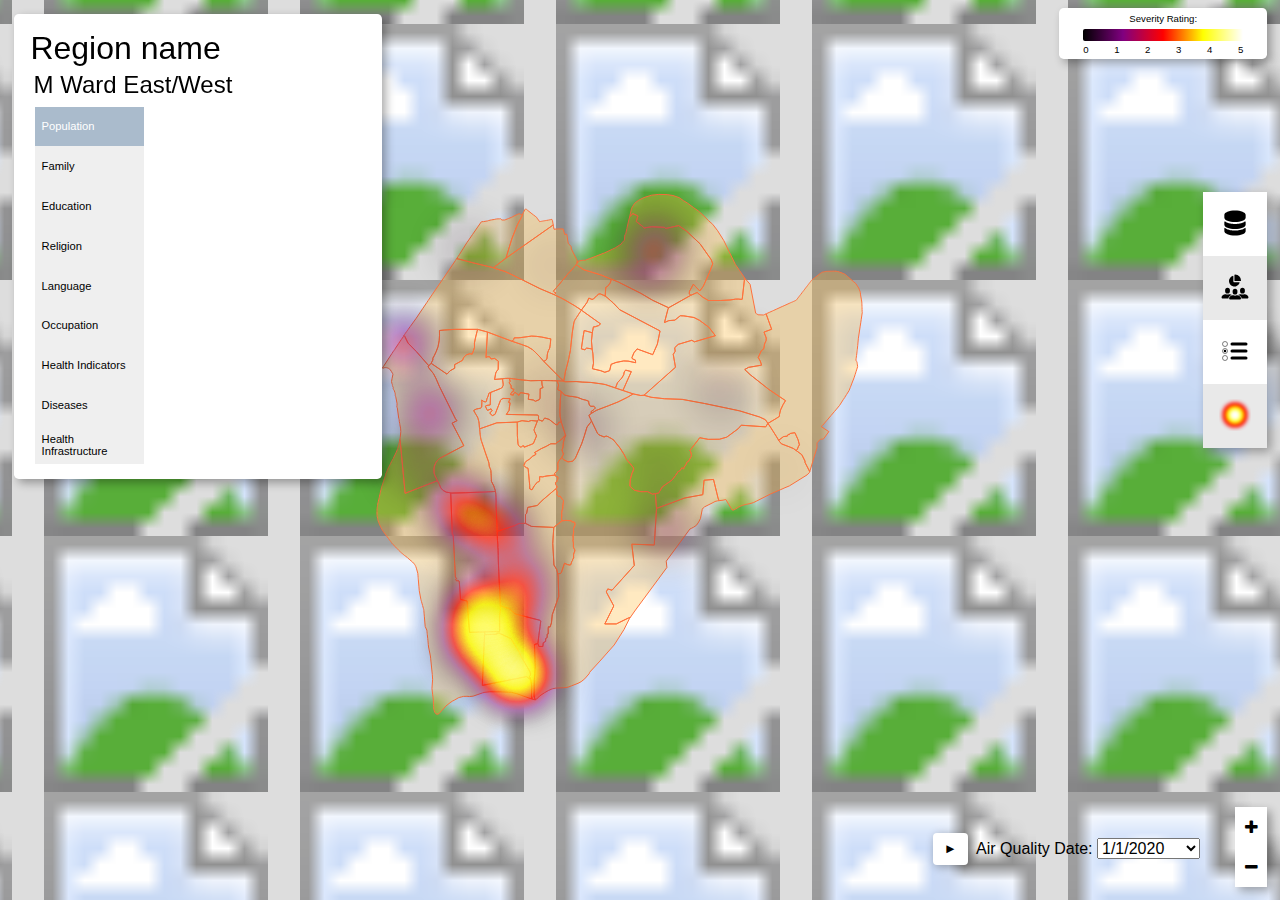
<file: index.html>
<!DOCTYPE html>
<html lang="en">
  <head>
    <meta charset="UTF-8" />
    <meta name="viewport" content="width=device-width, initial-scale=1.0" />
    <title>Air Quality Visualization</title>
    <link rel="stylesheet" href="./css/styles.css" />
    <link
      rel="stylesheet"
      href="https://cdnjs.cloudflare.com/ajax/libs/font-awesome/4.7.0/css/font-awesome.min.css"
    />
  </head>
  <body>
    <div id="map-container">
      <!-- Map -->
      <div id="heatmap-layer"></div>
      <svg id="svg-map">
        <g id="map-tiles"></g>
        <g id="svg-regions"></g>
      </svg>

      <div id="left">
        <!-- Top left demographic details -->
        <div id="demoData">
          <span id="regionName">Region name</span>
          <span id="regionDir">M Ward East/West</span>

          <!-- Vertical tabs -->
          <section class="content">
            <div class="tab">
              <button class="tabLink active openData" data-open="population">
                Population
              </button>
              <button class="tabLink openData" data-open="family">
                Family
              </button>
              <button class="tabLink openData" data-open="education">
                Education
              </button>
              <button class="tabLink openData" data-open="religion">
                Religion
              </button>
              <button class="tabLink openData" data-open="language">
                Language
              </button>
              <button class="tabLink openData" data-open="occupation">
                Occupation
              </button>
              <button class="tabLink openData" data-open="healthindi">
                Health Indicators
              </button>
              <button class="tabLink openData" data-open="diseases">
                Diseases
              </button>
              <button class="tabLink openData" data-open="healthinfra">
                Health Infrastructure
              </button>
            </div>
            <!-- Tab content -->
            <div class="tabContentDiv">
              <div class="tabContent" id="population"></div>
              <div class="tabContent" id="family"></div>
              <div class="tabContent" id="education"></div>
              <div class="tabContent" id="religion"></div>
              <div class="tabContent" id="language"></div>
              <div class="tabContent" id="occupation"></div>
              <div class="tabContent" id="healthindi"></div>
              <div class="tabContent" id="diseases"></div>
              <div class="tabContent" id="healthinfra"></div>
            </div>
            <!-- End of tab content -->
          </section>
          <!-- End of tab -->
        </div>
      </div>

      <!-- Heatmap Gradient -->
      <span class="heatmap-gradient">
        <span class="severity-rating">Severity Rating:</span>
        <div class="gradient2"></div>
        <span class="gradient-values">
          <span>0</span>
          <span>1</span>
          <span>2</span>
          <span>3</span>
          <span>4</span>
          <span>5</span>
        </span>
      </span>
    
      <!-- Gradient -->
      <span class="gradient"></span>

      <!-- Right-->
      <div class="right">
        <!-- Toolbar -->
        <div class="toolbar">
          <button class="toolbarIcon" id="databaseIcon">
            <span title="Database"
              ><img src="./assets/icons/database.svg" alt=""
            /></span>
          </button>

          <button class="toolbarIcon activeIcon" id="demographicDataIcon">
            <span title="Toggle Demographic Data"
              ><img src="./assets/icons/demographics.svg" alt=""
            /></span>
          </button>

          <button class="toolbarIcon" id="parameterIcon">
            <span title="Toggle Parameters"
              ><img src="./assets/icons/parameters.svg" alt=""
            /></span>
          </button>

          <button class="toolbarIcon activeIcon" id="heatmapIcon">
            <span title="Toggle Heatmap"
              ><img src="./assets/icons/heatmap.svg" alt=""
            /></span>
          </button>
        </div>
        <!-- Toolbar ends -->
          

        <!-- Zoom -->
        <div class="zoom">
          <i class="fa fa-plus" id="zoom-in-button"></i>
          <i class="fa fa-minus" id="zoom-out-button"></i>
        </div>
      </div>
    </div>

    <!-- Modals -->
    <div class="modal" id="parameterModal">
      <div class="modal-content" style="width: 35rem">
        <div class="flex-tab">
          <button
            class="tab-link active parameter-tab changeModalTab"
            data-modal-tab="aq-parameters"
            data-tab-classes='["parameter-tab", "parameter-box"]'
          >
            Air Quality
          </button>
          <button
            class="tab-link parameter-tab changeModalTab"
            data-modal-tab="demo-parameters"
            data-tab-classes='["parameter-tab", "parameter-box"]'
          >
            Demographic
          </button>
        </div>
        <div id="aq-parameters" class="parameter-box active">          
          <form id="aq-parameters-form">
            <div class="responsive-table">
              <table>
                <tr>
                  <th>Enable</th>
                  <th>Excellent</th>
                  <th>Fine</th>
                  <th>Moderate</th>
                  <th>Poor</th>
                  <th>Very Poor</th>
                </tr>
                <tr>
                  <td>
                    <label>
                      <input type="checkbox" id="o3-enable" />O<sub>3</sub>
                    </label>
                  </td>
                  <td>
                    <input
                      type="number"
                      min="0"
                      step="0.0001"
                      id="o3-0"
                      required
                    />
                  </td>
                  <td>
                    <input
                      type="number"
                      min="0"
                      step="0.0001"
                      id="o3-1"
                      required
                    />
                  </td>
                  <td>
                    <input
                      type="number"
                      min="0"
                      step="0.0001"
                      id="o3-2"
                      required
                    />
                  </td>
                  <td>
                    <input
                      type="number"
                      min="0"
                      step="0.0001"
                      id="o3-3"
                      required
                    />
                  </td>
                  <td>
                    <input
                      type="number"
                      min="0"
                      step="0.0001"
                      id="o3-4"
                      required
                    />
                  </td>
                </tr>
                <tr>
                  <td>
                    <label>
                      <input type="checkbox" id="pm25-enable" />PM 2.5
                    </label>
                  </td>
                  <td>
                    <input
                      type="number"
                      min="0"
                      step="0.0001"
                      id="pm25-0"
                      required
                    />
                  </td>
                  <td>
                    <input
                      type="number"
                      min="0"
                      step="0.0001"
                      id="pm25-1"
                      required
                    />
                  </td>
                  <td>
                    <input
                      type="number"
                      min="0"
                      step="0.0001"
                      id="pm25-2"
                      required
                    />
                  </td>
                  <td>
                    <input
                      type="number"
                      min="0"
                      step="0.0001"
                      id="pm25-3"
                      required
                    />
                  </td>
                  <td>
                    <input
                      type="number"
                      min="0"
                      step="0.0001"
                      id="pm25-4"
                      required
                    />
                  </td>
                </tr>
                <tr>
                  <td>
                    <label>
                      <input type="checkbox" id="pm10-enable" />PM 10
                    </label>
                  </td>
                  <td>
                    <input
                      type="number"
                      min="0"
                      step="0.0001"
                      id="pm10-0"
                      required
                    />
                  </td>
                  <td>
                    <input
                      type="number"
                      min="0"
                      step="0.0001"
                      id="pm10-1"
                      required
                    />
                  </td>
                  <td>
                    <input
                      type="number"
                      min="0"
                      step="0.0001"
                      id="pm10-2"
                      required
                    />
                  </td>
                  <td>
                    <input
                      type="number"
                      min="0"
                      step="0.0001"
                      id="pm10-3"
                      required
                    />
                  </td>
                  <td>
                    <input
                      type="number"
                      min="0"
                      step="0.0001"
                      id="pm10-4"
                      required
                    />
                  </td>
                </tr>
                <tr>
                  <td>
                    <label>
                      <input type="checkbox" id="no2-enable" />NO<sub>2</sub>
                    </label>
                  </td>
                  <td>
                    <input
                      type="number"
                      min="0"
                      step="0.0001"
                      id="no2-0"
                      required
                    />
                  </td>
                  <td>
                    <input
                      type="number"
                      min="0"
                      step="0.0001"
                      id="no2-1"
                      required
                    />
                  </td>
                  <td>
                    <input
                      type="number"
                      min="0"
                      step="0.0001"
                      id="no2-2"
                      required
                    />
                  </td>
                  <td>
                    <input
                      type="number"
                      min="0"
                      step="0.0001"
                      id="no2-3"
                      required
                    />
                  </td>
                  <td>
                    <input
                      type="number"
                      min="0"
                      step="0.0001"
                      id="no2-4"
                      required
                    />
                  </td>
                </tr>
                <tr>
                  <td>
                    <label>
                      <input type="checkbox" id="so2-enable" />SO<sub>2</sub>
                    </label>
                  </td>
                  <td>
                    <input
                      type="number"
                      min="0"
                      step="0.0001"
                      id="so2-0"
                      required
                    />
                  </td>
                  <td>
                    <input
                      type="number"
                      min="0"
                      step="0.0001"
                      id="so2-1"
                      required
                    />
                  </td>
                  <td>
                    <input
                      type="number"
                      min="0"
                      step="0.0001"
                      id="so2-2"
                      required
                    />
                  </td>
                  <td>
                    <input
                      type="number"
                      min="0"
                      step="0.0001"
                      id="so2-3"
                      required
                    />
                  </td>
                  <td>
                    <input
                      type="number"
                      min="0"
                      step="0.0001"
                      id="so2-4"
                      required
                    />
                  </td>
                </tr>
                <tr>
                  <td>
                    <label> <input type="checkbox" id="co-enable" />CO </label>
                  </td>
                  <td>
                    <input
                      type="number"
                      min="0"
                      step="0.0001"
                      id="co-0"
                      required
                    />
                  </td>
                  <td>
                    <input
                      type="number"
                      min="0"
                      step="0.0001"
                      id="co-1"
                      required
                    />
                  </td>
                  <td>
                    <input
                      type="number"
                      min="0"
                      step="0.0001"
                      id="co-2"
                      required
                    />
                  </td>
                  <td>
                    <input
                      type="number"
                      min="0"
                      step="0.0001"
                      id="co-3"
                      required
                    />
                  </td>
                  <td>
                    <input
                      type="number"
                      min="0"
                      step="0.0001"
                      id="co-4"
                      required
                    />
                  </td>
                </tr>
                <tr>
                  <td>
                    <label>
                      <input type="checkbox" id="nh3-enable" />NH<sub>3</sub>
                    </label>
                  </td>
                  <td>
                    <input
                      type="number"
                      min="0"
                      step="0.0001"
                      id="nh3-0"
                      required
                    />
                  </td>
                  <td>
                    <input
                      type="number"
                      min="0"
                      step="0.0001"
                      id="nh3-1"
                      required
                    />
                  </td>
                  <td>
                    <input
                      type="number"
                      min="0"
                      step="0.0001"
                      id="nh3-2"
                      required
                    />
                  </td>
                  <td>
                    <input
                      type="number"
                      min="0"
                      step="0.0001"
                      id="nh3-3"
                      required
                    />
                  </td>
                  <td>
                    <input
                      type="number"
                      min="0"
                      step="0.0001"
                      id="nh3-4"
                      required
                    />
                  </td>
                </tr>
                <tr>
                  <td colspan="6" style="color: #999; font-size: 0.8rem; text-align: right;">Pollutant values are in mg/m<sup>3</sup></td>
                </tr>
              </table>
            </div>
            <div class="modal-footer">
              <button type="submit">Apply Changes</button>
              <button type="button" id="resetAirQualityToDefaultButton">
                Reset to Defaults
              </button>
              <button type="button" class="close-parameter-modal">Close</button>
            </div>
          </form>
        </div>

        <!-- Modal to select demographic data parameters -->
        <div id="demo-parameters" class="parameter-box">
          <form id="demo-parameter-form">
            <section class="demo-parameters-div">
              <label for="demographic-parameter"><strong>Select a Parameter</strong></label>
              <select name="demographic-parameter" id="demographic-parameter">

                <optgroup label="Population">
                  <option value="totalPopulation" id="totalPopulation">Total Population</option>
                  <option value="sexRatio" id="sexRatio">Sex Ratio</option>
                  <option value="childSexRatio" id="childSexRatio">Child Sex Ratio</option>
                </optgroup>

                <optgroup label="Family">
                  <option value="familySize" id="familySize">Family Size</option>
                </optgroup>

                <optgroup label="Education">
                  <option value="averageLiteracy" id="averageLiteracy">Average Literacy</option>
                  <option value="femaleLiteracy" id="femaleLiteracy">Female Literacy</option>
                  <option value="maleLiteracy" id="averageLiteracy">Male Literacy</option>
                </optgroup>

                <optgroup label="Occupation">
                  <option value="avgFamilyIncome" id="avgFamilyIncome">Average Family Income</option>
                  <option value="avgEarningMember" id="averageLiteracy">Average Earning Member</option>
                </optgroup>

                <optgroup label="Health Indicators">
                  <option value="underweight" id="underweight">% of Children Who Are Underweight</option>
                  <option value="stunted" id="stunted">% of Children Who Are Stunted</option>
                  <option value="wasted" id="wasted">% of Children Who Are Wasted</option>
                  <option value="anaemia" id="anaemia">Anaemia in Pregnant Women (%)</option>
                  <option value="infantMortality" id="infantMortality">Infant Mortality</option>
                </optgroup>

                <optgroup label="Diseases">
                  <option value="commDiseases" id="commDiseases">Total Number of Cases of Communicable Diseases</option>
                  <option value="nonCommDiseases" id="nonCommDiseases">Total Number of Cases of Non Communicable Diseases</option>
                </optgroup>

                <optgroup label="Health Infrastructure">
                  <option value="densityGovtDisp" id="densityGovtDisp">Density of Government Dispensaries to Population</option>
                  <option value="percentIncomeHealth" id="percentIncomeHealth">% of Annual Family Income Spent on Health</option>
                  <option value="noInsurance" id="noInsurance">% of Households where No Member has Insurance</option>
                </optgroup>
              </select>
          </section>

          <div class="modal-footer">
            <button type="submit">Apply Changes</button>
            <button type="button" id="resetDemographicGradient">Reset to Defaults</button>
            <button class="close-parameter-modal" id='close-demo-parameter-modal'>Close</button>
          </div></form>
        </div>
      </div>
    </div>

    <div class="modal" id="datasetModal">
      <div class="modal-content" style="width: 25rem">
        <div class="flex-tab">
          <button
            class="tab-link active dataset-tab changeModalTab"
            data-modal-tab="aq-dataset-list"
            data-tab-classes='["dataset-tab", "dataset-list"]'
          >
            Air Quality
          </button>
          <button
            class="tab-link dataset-tab changeModalTab"
            data-modal-tab="demo-dataset-list"
            data-tab-classes='["dataset-tab", "dataset-list"]'
          >
            Demographic
          </button>
        </div>

        <!-- AQ dataset modal -->
        <div id="aq-dataset-list" class="dataset-list active">
          <div class="modal-footer">
            <button id="download-aq-sample-dataset">Download Sample</button>
            <button type="button">
              <label for="aq-upload-dataset" class="custom-file-upload"
                >Upload Dataset</label
              >
            </button>
            <input id="aq-upload-dataset" type="file" />
            <button class="close-dataset-modal">Close</button>
          </div>
        </div>

        <!-- Demographic dataset modal -->
        <div id="demo-dataset-list" class="dataset-list">
          <div class="modal-footer">
            <button type="button" id="demo-upload-dataset-button">
              <label for="demo-upload-dataset" class="custom-file-upload"
                >Upload Dataset</label
              >
            </button>
            <input id="demo-upload-dataset" type="file" />
            <button id="reset-dataset">Reset Dataset</button>
            <button class="close-dataset-modal">Close</button>
          </div>
        </div>
      </div>
    </div>
    <div class="air-quality-date">
      <section>
        <button id="play-button">&#9658;</button>
      </section>
      <label>
        Air Quality Date: 
        <select id="date-selection"></select>
      </label>
    </div>
    <div id="location-tooltip"></div>
    <div id="region-name-tooltip"></div>
    <script type="module" src="./js/map.js"></script>
    <script type="module" src="./js/demographic-modal.js"></script>
    <script type="module" src="./js/active-event-handlers.js"></script>
    <script type="module" src="./js/interface.js"></script>
    <script type="module" src="./js/demographic-gradient.js"></script>
  </body>
</html>
</file>
<file: css/styles.css>
html,
body {
  margin: 0;
  padding: 0;
  height: 100%;
  font-family: Arial, Helvetica, sans-serif;
  overflow: hidden;
}

body {
  background-color: #ddd;
  user-select: none;
}

* {
  box-sizing: border-box;
}

#location-tooltip {
  position: absolute;
  bottom: 0.3rem;
  right: 5rem;
}

#region-name-tooltip {
  position: absolute;
  font-size: 1.2rem;
  display: none;
  background-color: rgba(236,236,236,0.8);
  border-radius: 0.3rem;
  padding: 0.3rem;
}

#map-container {
  /* border: 2px solid blueviolet; */
  width: 100%;
  height: 100%;
  position: relative;
  overflow: hidden; /* Important */
}

#svg-map {
  /* border: 1px solid red; */
  width: 100%;
  height: 100%;
  cursor: grab;
}

.activeRegion {
  fill: #8c00ffbb !important;
}

.regionFill {
  fill: #ffba3a50;
  stroke:#ff713d;
  stroke-width: 1;
}

.regionHover {
  opacity: 1;
  fill: #ee7700aa;
  transition: 200ms fill;
}

#heatmap-layer {
  /* border: 1px solid blue; */
  pointer-events: none;
  position: absolute;
  top: 0;
  left: 0;
  width: 100%;
  height: 100%;
}

.canvas-tile {
  position: absolute;
  top: 0;
  left: 0;
}

/* Interface */
#left {
  position: absolute;
  left: 0;
  top: 0;
  width: 25rem;
  margin: -0.1rem;
}

#demoData {
  display: flex;
  border-radius: 0.3rem;
  flex-direction: column;
  box-shadow: 4px 4px 10px 0 rgb(0 0 0 / 33%);
  /* padding: 2rem; */
}

#regionName {
  font-size: 2rem;
}

#regionDir {
  font-size: 1.5rem;
  margin: 0.2rem;
}

.content {
  position: relative;
  display: flex;
  margin: 0.3rem;
  height: 22rem;
}

.flex-tab {
  display: flex;
  flex-direction: row;
}

.tab {
  width: 35%;
}

.tab button,
.flex-tab button {
  display: block;
  color: black;
  padding: 0.4rem;
  width: 100%;
  border: none;
  outline: none;
  text-align: left;
  cursor: pointer;
  transition: 0.3s;
  font-size: 0.7rem;
  height: 11.3%;
}

.flex-tab button {
  font-size: 1.2rem;
  text-align: center;
}

.flex-tab button:hover,
.tab button:hover {
  background-color: #ccc;
  color: white;
}

.flex-tab button.active,
.tab button.active {
  background-color: #abc;
  color: white;
}

.tabContent {
  display: none;
  width: 100%;
  height: 100%;
  display: flex;
  justify-content: space-evenly;
  align-items: center;
  flex-direction: column;
}

.tabContent.active {
  display: block;
}

.tabContentDiv {
  padding: 0.5rem 0.8rem;
  width: 70%;
  border-left: none;
}

#left > * {
  background-color: white;
  padding: 1rem;
  margin: 1rem;
}

.legendDiv {
  width: 90%;
  height: auto;
  border: 1px solid #ccc;
  display: flex;
  justify-content: space-around;
  align-items: center;
  flex-direction: column;
}

.legendCategory {
  padding: 0 0.5rem;
  width: 100%;
  display: flex;
  justify-content: space-between;
  align-items: center;
  margin: 0.2rem;
}

.categoryColor {
  width: 0.5rem;
  height: 0.5rem;
}

.categoryType {
  font-size: 0.6rem;
  margin: 0;
  padding: 0.05rem;
}

.categoryValue {
  font-size: 0.6rem;
  margin: 0;
}

.otherPropertiesDiv {
  display: flex;
  flex-direction: column;
  justify-content: center;
  width: 85%;
}

.otherProperty {
  font-size: 0.6rem;
  margin: 0.1rem;
}

.right {
  position: absolute;
  top: 12rem;
  bottom: 0.8rem;
  right: 0.8rem;
  display: flex;
  flex-direction: column;
  align-items: flex-end;
  justify-content: space-between;
}

.gradient {
  position: absolute;
  top: 4rem;
  right: 0.8rem;
  display: flex;
  background-color: white;
  flex-direction: column;
  width: 13rem;
  box-shadow: 4px 4px 10px 0 rgb(0 0 0 / 33%);
  border-radius: 0.3rem;
  align-items: center;
}

.heatmap-gradient {
  background-color: white;
  box-shadow: 4px 4px 10px 0 rgb(0 0 0 / 33%);
  border-radius: 0.3rem;
  position: absolute;
  right: 0.8rem;
  top: 0.5rem;
  display: flex;
  flex-direction: column;
  justify-content: center;
  align-items: center;
  width: 13rem;
}

/* Gradient heatmap */
.severity-rating {
  font-size: 0.6rem;
  padding: 0.3rem;
}

.gradient2 {
  height: 0.8rem;
  width: 10rem;
  border-radius: 2px;
  background-color: red; /* For browsers that do not support gradients */
  background-image: linear-gradient(to right, black , purple, red, yellow, white);
  padding: 0.3rem;
}

.gradient-values {
  height: 0.8rem;
  width: 10rem;
  background-color: white;
  font-size: 0.7rem;
  text-align-last: justify;
  align-items: center;
  padding-top: 0.1rem;
  padding-bottom: 1rem;
}

.gradient-values > span {
  font-size: 0.6rem;
}

#gradientProperty {
  font-size: 0.6rem;
  margin: 0;
  padding: 0.3rem;
}

.barDiv {
  display: flex;
  background-color: white;
  padding: 0.2rem;
}

.valuesDiv {
  display: flex;
}

.gradientValue {
  font-size: 0.5rem;
  width: 2rem;
  text-align: center;
  padding: 0.2rem;
}

.gradientStep {
  height: 1rem;
  width: 2rem;
  opacity: 0.75;
}

.gradientFill {
  opacity: 0.75 !important;
  stroke: black;
  stroke-width: 1
}

.toolbar {
  background-color: white;
  width: 4rem;
  height: 16rem;
  display: flex;
  flex-direction: column;
  justify-content: space-evenly;
  align-items: center;
  box-shadow: 4px 4px 10px 0 rgb(0 0 0 / 33%);
}

.toolbarIcon {
  width: 100%;
  height: 100%;
  cursor: pointer;
  text-align: center;
  display: flex;
  justify-content: center;
  align-items: center;
  border: none;
  background-color: white;
}

.toolbarIcon img {
  width: 2rem;
}

.toolbarIcon:hover {
  background-color: rgb(233, 233, 233);
  transition: 0.3s;
}

.activeIcon {
  background-color: rgb(233, 233, 233);
}

.zoom {
  display: flex;
  flex-direction: column;
  background-color: white;
  box-shadow: 4px 4px 10px 0 rgb(0 0 0 / 33%)
}

.zoom i {
  width: 2rem;
  height: 2.5rem;
  display: flex;
  flex-direction: column;
  justify-content: center;
  align-items: center;
  color: black;
  cursor: pointer;
}

.zoom i:hover {
  transition: 0.3s;
  background-color: #ccc;
}

#secondaryDiv {
  background-color: white;
  height: 90%;
  width: 3rem;
  margin: 0 0.5rem;
}

.modal {
  display: none;
  position: fixed;
  z-index: 1;
  left: 0;
  top: 0;
  width: 100%;
  height: 100%;
  overflow: auto;
  background-color: rgb(0, 0, 0);
  background-color: rgba(0, 0, 0, 0.4);
}

.modal .modal-content {
  position: relative;
  background-color: #fefefe;
  border-radius: 0.3rem;
  margin: auto;
  padding: 1rem;
  max-width: 920px;
  box-shadow: 0 4px 8px 0 rgba(0, 0, 0, 0.2), 0 6px 20px 0 rgba(0, 0, 0, 0.19);
  -webkit-animation-name: animate-top;
  -webkit-animation-duration: 0.4s;
  animation-name: animate-top;
  animation-duration: 0.4s;
}

.modal .modal-footer {
  display: flex;
  flex-direction: row;
  justify-content: space-between;
}

.modal .modal-footer button {
  font-size: 1rem;
  padding: 0.3rem 0.6rem;
}

.demo-parameters-div {
  margin: 1rem 0rem;
}

.demo-parameters-div label {
  display: block;
  margin-bottom: 0.3rem;
}

.demo-parameters-div select {
  padding: 0.6rem;
  width: 100%;
}

@-webkit-keyframes animate-top {
  from {
    top: -300px;
    opacity: 0;
  }
  to {
    top: 0;
    opacity: 1;
  }
}

@keyframes animate-top {
  from {
    top: -300px;
    opacity: 0;
  }
  to {
    top: 0;
    opacity: 1;
  }
}

.responsive-table {
  overflow-x: auto;
}

.responsive-table table {
  width: 100%;
  margin-bottom: 1rem;
}

.responsive-table td {
  text-align: center;
}

.responsive-table td:first-child {
  text-align: left;
}

.responsive-table input[type="number"] {
  width: 3rem;
}

.parameter-box,
.dataset-list {
  max-height: 300px;
  overflow: auto;
  margin: 0.6rem 0rem;
  display: none;
}

.parameter-box.active,
.dataset-list.active {
  display: block;
}

.dataset-item {
  display: flex;
  flex-direction: row;
  justify-content: space-between;
  align-items: center;
  margin: 1rem 0rem;
}

.dataset-item .dataset-item-inner-div {
  display: flex;
  flex-direction: row;
  align-items: center;
}

.dataset-text {
  display: flex;
  flex-direction: column;
}

.download-button {
  background: inherit;
  background-image: url("../assets/icons/download.svg");
  background-repeat: no-repeat;
  padding: 1rem;
  border: 0;
  cursor: pointer;
}

.delete-button {
  background: inherit;
  background-image: url("../assets/icons/delete.svg");
  background-repeat: no-repeat;
  padding: 1rem;
  border: 0;
  cursor: pointer;
}

input[type="file"] {
  display: none;
}

.snackbar {
  position: absolute;
  bottom: 1rem;
  right: 1rem;
  text-align: center;
  color: white;
  padding: 0.6rem;
  min-width: 200px;
  margin-left: -100px;
  font-size: 1.2rem;
  border-radius: 0.6rem;
  z-index: 9999;
}

.snackbar.error {
  background-color: #D8000C;
}

.snackbar.success {
  background-color: #4F8A10;
}

#play-button {
  width: 2.2rem;
  height: 2rem;
  margin: 0.2rem 0.5rem;
  background-color: white;
  border: none;
  border-radius: 4px;
  box-shadow: 2px 2px 10px 0 rgb(0 0 0 / 33%);
}

.air-quality-date {
  font-size: 1rem;
  position: absolute;
  bottom: 2rem;
  right: 5rem;
  display: flex;
  align-items: center;
}

.air-quality-date button {
  padding: 0.2rem;
}

.air-quality-date select {
  font-size: 1rem;
}

.yesbtn {
  width: 5rem;
  background-color: #4F8A10;
  color: white;
  margin-right: 15px;
  border: 1px solid #fff;
  border-radius: 0.2rem;
}

.yesbtn:hover {
  background-color: #60ad0d;
}

.nobtn {
  width: 5rem;
}

.container {
  text-align: center;
  font-size: 1rem;
}

/* table, th, td {
  border: 0.1rem solid black;
} */

table {
  width: 10rem;
}

.disease-table-heading {
  font-size: 0.7rem;
  padding: 0;
  margin: 0.3rem 0;
  border-bottom: 1px solid #abc;
}

.disease-table-header {
  font-size: 0.6rem;border: 1px solid #abc
}

.disease-table-data {
  font-size: 0.65rem;
  text-align: center;
  border: 1px solid #abc
}
</file>
